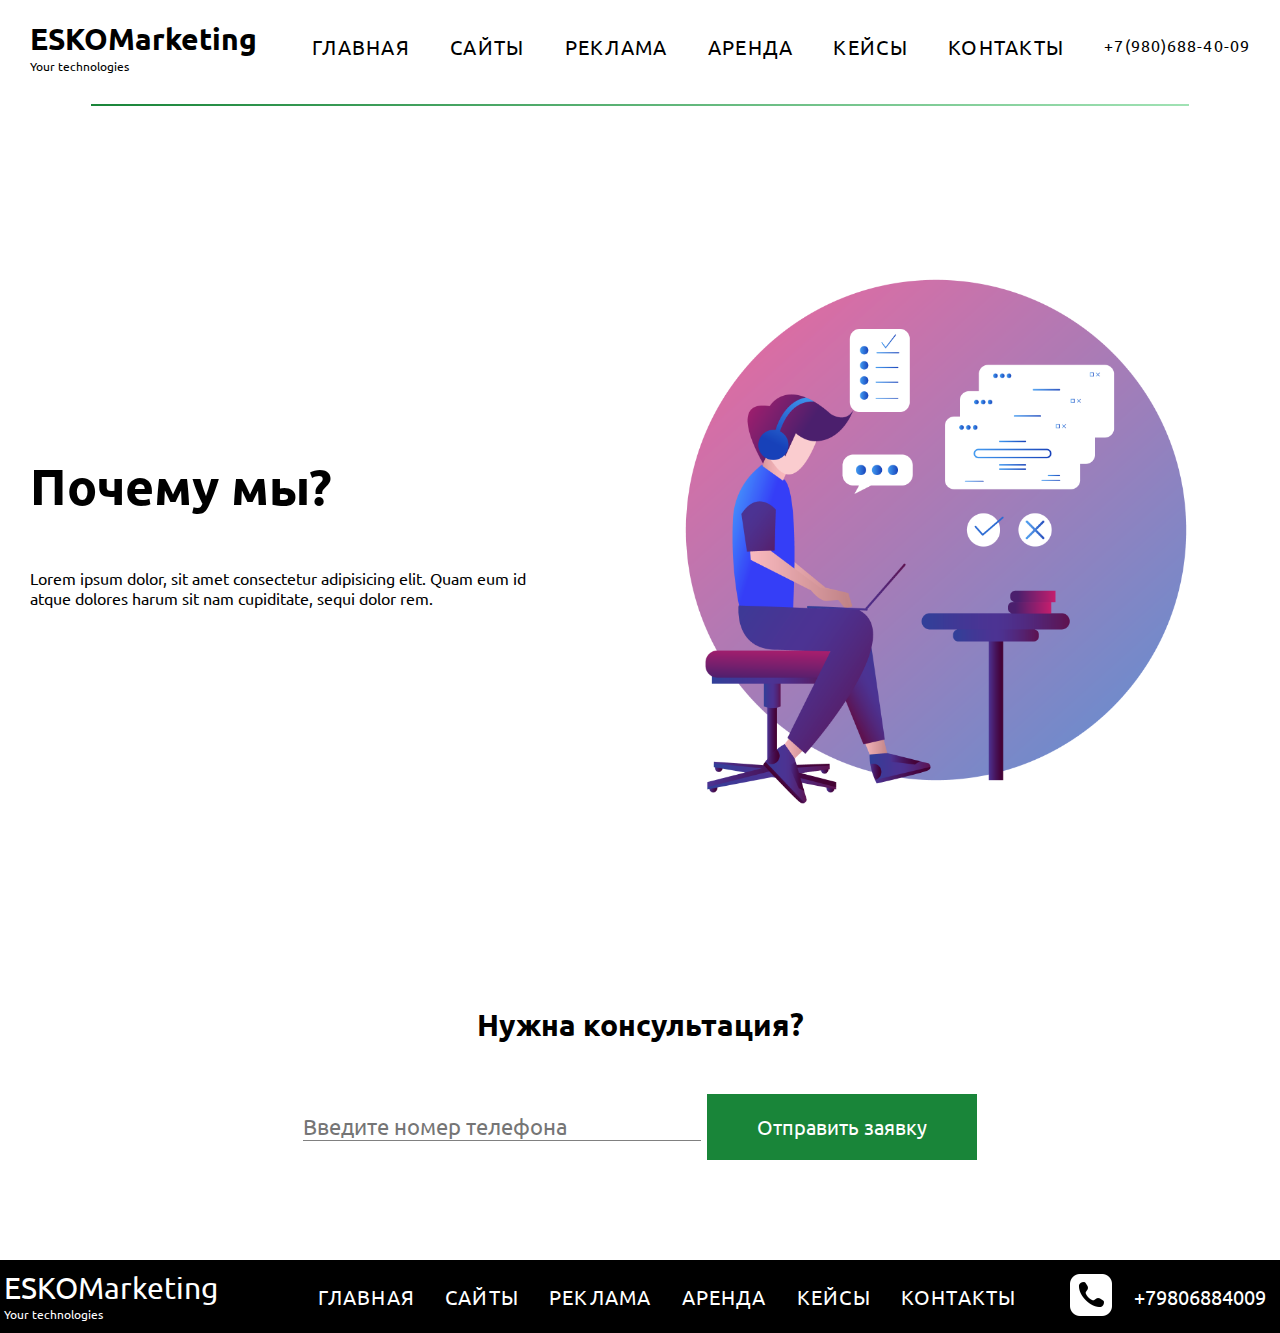
<file: index.html>
<!DOCTYPE html>
<html lang="ru">
<head>
    <meta charset="UTF-8">
    <meta http-equiv="X-UA-Compatible" content="IE=edge">
    <meta name="viewport" content="width=device-width, initial-scale=1.0">
    <link rel="stylesheet" href="./styles/style.css">
    <title>ESKOMarketing</title>
</head>
<body>
<!-- Header -->
    <header>
        <div class="header-logo">
            <span>ESKOMarketing</span>
            <span class="subtext">Your technologies</span>
        </div>
        <div class="header-menu">
            <ul class="menu-list">
                <li class="menu-list__item"><a href="/index.html">Главная</a></li>
                <li class="menu-list__item"><a href="#">Сайты</a></li>
                <li class="menu-list__item"><a href="#">Реклама</a></li>
                <li class="menu-list__item"><a href="#">Аренда</a></li>
                <li class="menu-list__item"><a href="#">Кейсы</a></li>
                <li class="menu-list__item"><a href="/contacts.html">Контакты</a></li>
            </ul>
            <div class="menu-contacts">
                <span><a href="tel:+79806884009">+7(980)688-40-09</a></span>
            </div>
        </div>
    </header>
<!-- Header end -->




<!-- Main section -->
    <main class="wrapper">
        <div class="leading-products">
            <div class="leading-products__info">
                <h2>Почему мы?</h2>
                <p>Lorem ipsum dolor, sit amet consectetur adipisicing elit. Quam eum id atque dolores harum sit nam cupiditate, sequi dolor rem.</p>
            </div>
            <img src="img/main-image.png" alt="Image">
        </div>
        
        <div class="callback wrapper">
            <h2 class="callback-title">Нужна консультация?</h2>
            <div class="callback-form">
                <div class="callback-form__input">
                    <input type="tel" name="callback-input" placeholder="Введите номер телефона" id="callback-input">
                </div>
                <div class="callback-form__btn">
                    <button type="submit" id="submit-btn">Отправить заявку</button>
                </div>
            </div>
        </div>
    </main>
<!-- Main section end -->




<!-- Footer -->
    <footer>
        <div class="footer">
            <div class="footer-logo">
                <span>ESKOMarketing</span>
                <span class="subtext">Your technologies</span>
            </div>
            <div class="footer-menu">
                <ul>
                    <li class="footer-menu__items"><a href="/index.html">Главная</a></li>
                    <li class="footer-menu__items"><a href="#">Сайты</a></li>
                    <li class="footer-menu__items"><a href="#">Реклама</a></li>
                    <li class="footer-menu__items"><a href="#">Аренда</a></li>
                    <li class="footer-menu__items"><a href="#">Кейсы</a></li>
                    <li class="footer-menu__items"><a href="/contacts.html">Контакты</a></li>
                </ul>
                <a href="tel:+79806884009"><img src="img/phone.png" alt="Phone" class="footer-menu__tel"></a>
                <span><a href="tel:+79806884009">+79806884009</a></span>
            </div>
        </div>
    </footer>


    <script src="script.js"></script>
</body>
</html>
</file>
<file: styles/style.css>
@import url("https://fonts.googleapis.com/css2?family=Ubuntu:wght@300;400;700&display=swap");
* {
  margin: 0;
  padding: 0;
  box-sizing: border-box;
  font-family: "Ubuntu", sans-serif;
}

a:visited,
a:active {
  color: inherit;
}

.wrapper {
  max-width: 1400px;
  display: flex;
  flex-direction: column;
  margin: 0 auto;
}

header {
  display: flex;
  flex-direction: row;
  justify-content: space-between;
  width: 100%;
  padding: 20px 30px;
  flex-wrap: wrap;
}
header:after {
  content: "";
  height: 2px;
  width: 90%;
  margin: 30px auto;
  background: linear-gradient(90deg, #198539, #a0e2b4);
}

.header-logo {
  min-width: 20%;
  font-weight: 700;
  font-size: 30px;
  cursor: default;
  display: flex;
  flex-direction: column;
}
.header-logo .subtext {
  font-size: 12px;
  font-weight: 400;
}

.header-menu {
  display: flex;
  justify-content: space-around;
  min-width: 70%;
}

.menu-list {
  display: flex;
  flex-direction: row;
  list-style-type: none;
  justify-content: space-around;
  align-items: center;
  letter-spacing: 1.3px;
}
.menu-list__item a {
  color: #000;
  margin-right: 40px;
  text-transform: uppercase;
  font-size: 20px;
  cursor: pointer;
  text-decoration: none;
  outline: none;
  border: none;
}
.menu-list__item a:hover {
  color: #198539;
  transition: all 0.3s ease-out;
  outline: none;
  text-decoration: none;
  cursor: pointer;
  color: #198539;
}

.menu-contacts {
  text-align: center;
  padding: 15px 0;
}
.menu-contacts span a {
  cursor: pointer;
  text-decoration: none;
  outline: none;
  border: none;
  font-size: 16px;
  letter-spacing: 1.1px;
  color: #000;
}
.menu-contacts span a:hover {
  color: #198539;
  transition: all 0.3s ease-out;
  outline: none;
  text-decoration: none;
  cursor: pointer;
  color: #198539;
}
.menu-contacts span a:visited, .menu-contacts span a:active {
  text-decoration: none;
  color: inherit;
}

main {
  display: flex;
  flex-direction: column;
  padding-top: 50px;
}

.leading-products {
  width: 100%;
  display: flex;
  flex-direction: row;
  justify-content: space-around;
}
.leading-products__info {
  display: flex;
  flex-direction: column;
  gap: 50px;
  align-self: center;
  max-width: 40%;
}
.leading-products__info h2 {
  width: 100%;
  margin: 0 auto;
  font-size: 50px;
}
.leading-products__info p, .leading-products__info h2 {
  align-self: center;
}
.leading-products img {
  width: 650px;
  height: 650px;
}

.callback {
  display: flex;
  width: 80%;
  flex-direction: column;
  justify-content: center;
  align-items: center;
  gap: 10%;
  margin: 100px auto;
}
.callback h2 {
  font-size: 30px;
  text-align: center;
  margin: 0 auto;
  padding: 50px;
}
.callback-form {
  display: flex;
  flex-direction: row;
  justify-content: space-evenly;
  align-items: center;
  width: 80%;
}
.callback-form input,
.callback-form input:active {
  width: 120%;
  padding: 20px auto;
  border: none;
  border-bottom: 1px solid gray;
  outline: none;
  font-size: 22px;
}
.callback-form__btn button {
  padding: 20px 50px;
  cursor: pointer;
  text-decoration: none;
  outline: none;
  border: none;
  background: #198539;
  color: #fff;
  font-size: 20px;
}

footer {
  display: flex;
  gap: 100px;
  width: 100%;
  bottom: 0;
  left: 0;
  background: #000;
  padding: 10px 30px;
}

.footer {
  width: 100%;
  display: flex;
  justify-content: center;
}
.footer-logo {
  display: flex;
  flex-direction: column;
  color: #fff;
  font-size: 30px;
}
.footer-logo .subtext {
  font-size: 12px;
}

.footer-menu {
  margin: 0 10px 0 100px;
  display: flex;
  align-items: center;
  justify-content: space-between;
}
.footer-menu ul {
  display: flex;
  flex-direction: row;
  gap: 30px;
  text-align: center;
  margin-right: 50px;
}
.footer-menu ul li {
  font-size: 20px;
  list-style-type: none;
}
.footer-menu ul li a {
  text-decoration: none;
  color: #fff;
  text-transform: uppercase;
  letter-spacing: 1.2px;
}
.footer-menu ul li a:hover {
  transition: all 0.3s ease-out;
  color: #198539;
}
.footer-menu a {
  text-decoration: none;
}
.footer-menu a:active, .footer-menu a:visited {
  cursor: pointer;
  text-decoration: none;
  outline: none;
  border: none;
}
.footer-menu span {
  margin-left: 18px;
}
.footer-menu span a {
  color: #fff;
  text-decoration: none;
  font-size: 20px;
}
.footer-menu span a:active, .footer-menu span a:visited {
  cursor: pointer;
  text-decoration: none;
  outline: none;
  border: none;
}

.footer-menu__tel {
  width: 50px;
  height: 50px;
}

/*# sourceMappingURL=style.css.map */
</file>
